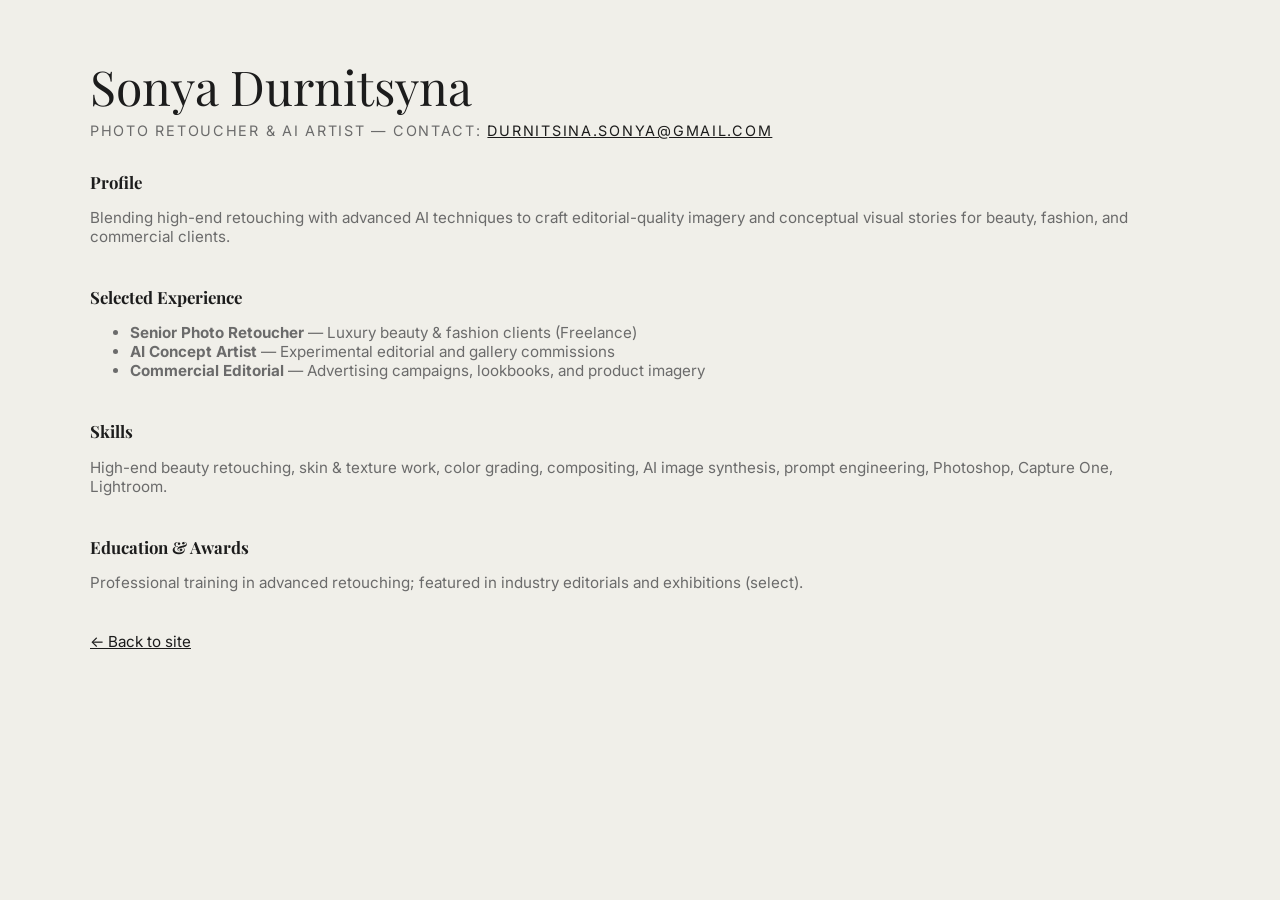
<file: cv.html>
<!doctype html>
<html lang="en">
<head>
  <meta charset="utf-8">
  <meta name="viewport" content="width=device-width,initial-scale=1">
  <title>Sonya Durnitsyna — CV</title>
  <link href="https://fonts.googleapis.com/css2?family=Playfair+Display:ital,wght@0,400;0,600;1,400&family=Inter:wght@300;400&display=swap" rel="stylesheet">
  <style>
    :root{ --bg:#f0efe9; --text:#1c1c1c; --muted:#6b6b6b; }
    html,body{height:100%;margin:0;background:var(--bg);color:var(--text);font-family:Inter,Arial,Helvetica,sans-serif;-webkit-font-smoothing:antialiased}
    .container{width:min(92%,1100px);margin:0 auto;padding:6vh 0}
    h1{font-family:'Playfair Display',serif;font-weight:400;font-size:clamp(1.6rem,4.8vw,3rem);margin:0 0 0.25rem}
    .meta{color:var(--muted);text-transform:uppercase;letter-spacing:0.12em;font-size:0.9rem;margin-bottom:2rem}
    .section{margin-bottom:2.5rem}
    .role{font-family:'Playfair Display',serif;font-size:1.05rem;margin:0}
    .small{font-size:0.95rem;color:var(--muted)}
    a{color:var(--text);text-decoration:underline}
    @media (max-width:700px){ .container{padding:4vh 0} }
  </style>
</head>
<body>
  <main class="container">
    <header>
      <h1>Sonya Durnitsyna</h1>
      <div class="meta">Photo Retoucher &amp; AI Artist — Contact: <a href="mailto:durnitsina.sonya@gmail.com">durnitsina.sonya@gmail.com</a></div>
    </header>

    <section class="section">
      <h3 class="role">Profile</h3>
      <p class="small">Blending high-end retouching with advanced AI techniques to craft editorial-quality imagery and conceptual visual stories for beauty, fashion, and commercial clients.</p>
    </section>

    <section class="section">
      <h3 class="role">Selected Experience</h3>
      <ul class="small">
        <li><strong>Senior Photo Retoucher</strong> — Luxury beauty &amp; fashion clients (Freelance)</li>
        <li><strong>AI Concept Artist</strong> — Experimental editorial and gallery commissions</li>
        <li><strong>Commercial Editorial</strong> — Advertising campaigns, lookbooks, and product imagery</li>
      </ul>
    </section>

    <section class="section">
      <h3 class="role">Skills</h3>
      <p class="small">High-end beauty retouching, skin &amp; texture work, color grading, compositing, AI image synthesis, prompt engineering, Photoshop, Capture One, Lightroom.</p>
    </section>

    <section class="section">
      <h3 class="role">Education &amp; Awards</h3>
      <p class="small">Professional training in advanced retouching; featured in industry editorials and exhibitions (select).</p>
    </section>

    <footer class="small">
      <p><a href="index.html">← Back to site</a></p>
    </footer>
  </main>
</body>
</html>
</file>
